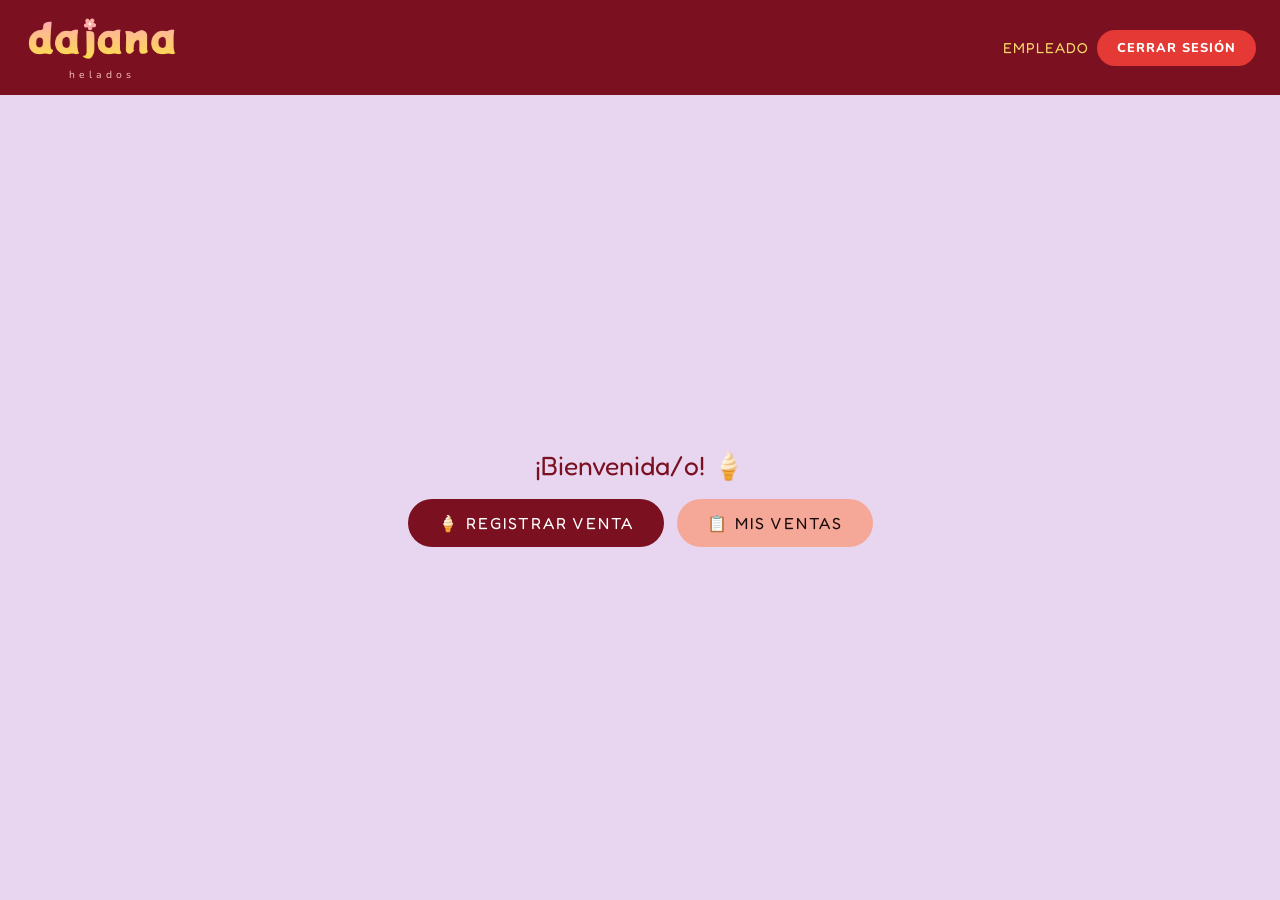
<file: empleado.html>
<!DOCTYPE html>
<html lang="es">

<head>
    <meta charset="UTF-8">
    <meta name="viewport" content="width=device-width, initial-scale=1.0">
    <title>Dajana helados / Empleado</title>
    <link href="https://fonts.googleapis.com/css2?family=Fredoka+One&family=Nunito:wght@400;600;700;800&display=swap"
        rel="stylesheet">
    <link rel="stylesheet" href="empleado.css">
</head>

<body>

    <div id="s-emp" class="pantalla">
        <div class="encabezado">
            <div class="logo">
                <div class="logo-nombre"><img src="img/dajana-logo.png" alt="dajana"></div>
                <div class="logo-subtitulo">helados</div>
            </div>
            <div class="botones-encabezado">
                <div class="rol-encabezado">EMPLEADO</div>
                <a class="boton boton-cerrar" href="index.html">CERRAR SESIÓN</a>
            </div>
        </div>
        <div class="inicio-empleado">
            <div class="bienvenida-empleado">¡Bienvenida/o! 🍦</div>
            <div class="botones-empleado">
                <a class="boton-empleado boton-empleado-principal" href="#s-venta">🍦 REGISTRAR VENTA</a>
                <a class="boton-empleado boton-empleado-secundario" href="#s-historial">📋 MIS VENTAS</a>
            </div>
        </div>
    </div>

    <div id="s-venta" class="pantalla">
        <div class="encabezado">
            <div class="logo">
                <div class="logo-nombre"><img src="img/dajana-logo.png" alt="dajana"></div>
                <div class="logo-subtitulo">helados</div>
            </div>
            <div class="botones-encabezado">
                <div class="rol-encabezado">EMPLEADO</div>
                <a class="boton boton-volver" href="#s-emp">VOLVER</a>
            </div>
        </div>
        <div class="contenido">
            <div class="barra">
                <div class="titulo-pagina flex-1 no-mb">REGISTRAR VENTA</div>
            </div>

            <div class="carrito">
                <div class="item-venta">
                    <div class="encabezado-item">
                        <div class="numero-item">PRODUCTO 1</div>
                        <div class="subtotal-item">$0</div>
                    </div>
                    <div class="fila-venta">
                        <div class="etiqueta-venta">PRODUCTO</div>
                        <select class="entrada-venta">
                            <option value="">SELECCIONAR</option>
                            <option>Pote 1/4 kg — $2.500</option>
                            <option>Pote 1/2 kg — $4.500</option>
                            <option>Pote 1 kg — $8.000</option>
                            <option>Cucurucho — $800</option>
                            <option>Vaso milkshake — $1.200</option>
                            <option>Caja cucharitas — $1.500</option>
                            <option>Caja servilletas — $900</option>
                            <option>Toppings variados — $500</option>
                        </select>
                    </div>
                    <div class="envoltorio-sabores">
                        <div class="titulo-sabores">🍦 ELEGIR SABOR/ES</div>
                        <div class="pestanas-categoria-sabores">
                            <span class="ficha">Chocolates</span>
                            <span class="ficha">Dulces de leche</span>
                            <span class="ficha">Frutas al agua</span>
                            <span class="ficha">Frutas a la crema</span>
                            <span class="ficha">Cremas</span>
                            <span class="ficha">Cremas especiales</span>
                        </div>
                        <div style="display:flex;flex-wrap:wrap;gap:5px;margin-top:6px;">
                            <span class="ficha">Chocolate</span>
                            <span class="ficha seleccionado">Dulce de leche</span>
                            <span class="ficha">Chocolate amargo</span>
                            <span class="ficha agotado">Maracuyá ✗</span>
                            <span class="ficha">Frutilla</span>
                            <span class="ficha">Vainilla</span>
                        </div>
                        <div style="font-size:.73rem;color:var(--granate);font-weight:700;margin-top:6px;">
                            ✅ Dulce de leche
                        </div>
                    </div>
                    <div class="fila-venta" style="margin-top:8px;">
                        <div class="etiqueta-venta">CANTIDAD</div>
                        <input class="entrada-venta" type="number" min="1" value="1">
                    </div>
                    <div class="fila-venta">
                        <div class="etiqueta-venta">PRECIO UNIT.</div>
                        <input class="entrada-venta" readonly value="—">
                    </div>
                </div>
            </div>

            <div class="envoltorio-agregar-carrito">
                <button class="boton boton-secundario boton-agregar-item">＋ AGREGAR PRODUCTO</button>
            </div>

            <div class="caja-total">TOTAL: <span>$0</span></div>

            <div class="caja-pago">
                <div class="titulo-pago">MÉTODO DE PAGO</div>
                <div class="opciones-pago">
                    <div class="opcion-pago">EFECTIVO</div>
                    <div class="opcion-pago" style="border-color:var(--granate);background:var(--salmon);">TRANSFERENCIA</div>
                </div>
            </div>

            <div class="botones-venta">
                <a class="boton boton-agregar boton-confirmar" href="#s-ticket">VER TICKET →</a>
                <a class="boton boton-secundario" href="#s-emp">CANCELAR</a>
            </div>
        </div>
    </div>

    <div id="s-ticket" class="pantalla">
        <div class="encabezado">
            <div class="logo">
                <div class="logo-nombre"><img src="img/dajana-logo.png" alt="dajana"></div>
                <div class="logo-subtitulo">helados</div>
            </div>
            <div class="botones-encabezado">
                <div class="rol-encabezado">EMPLEADO</div>
                <a class="boton boton-volver" href="#s-venta">EDITAR</a>
            </div>
        </div>
        <div class="contenido">
            <div class="titulo-pagina">REVISAR TICKET</div>
            <div class="envoltorio-tickets">
                <div>
                    <div class="caja-ticket">
                        <div class="etiqueta-ticket etiqueta-empleado">📋 COPIA EMPLEADO</div>
                        <div class="titulo-ticket">🍦 DAJANA HELADOS</div>
                        <div class="numero-ticket">Venta del día #3</div>
                        <div class="fila-ticket"><span>Empleado:</span><span>Juan</span></div>
                        <div class="fila-ticket"><span>Fecha:</span><span>01/04/2026</span></div>
                        <div class="item-ticket">
                            <div class="nombre-item-ticket">Pote 1/4 kg x1 — $2.500</div>
                            <div class="sabores-item-ticket">🍦 Dulce de leche</div>
                        </div>
                        <div class="total-ticket">TOTAL: $2.500</div>
                        <div class="fila-ticket" style="margin-top:5px;"><span>Pago:</span><span>Transferencia</span></div>
                    </div>
                </div>
                <div>
                    <div class="caja-ticket">
                        <div class="etiqueta-ticket etiqueta-cliente">🛒 TICKET CLIENTE</div>
                        <div class="titulo-ticket">🍦 DAJANA HELADOS</div>
                        <div class="numero-ticket">Orden #3</div>
                        <div class="fila-ticket"><span>Fecha:</span><span>01/04/2026</span></div>
                        <div class="item-ticket">
                            <div class="nombre-item-ticket">Pote 1/4 kg x1 — $2.500</div>
                            <div class="sabores-item-ticket">🍦 Dulce de leche</div>
                        </div>
                        <div class="total-ticket">TOTAL: $2.500</div>
                        <div class="fila-ticket" style="margin-top:5px;"><span>Pago:</span><span>Transferencia</span></div>
                    </div>
                </div>
            </div>
            <div class="acciones-ticket">
                <a class="boton boton-agregar boton-confirmar" href="#s-conf">✅ CONFIRMAR Y REGISTRAR</a>
                <a class="boton boton-rojo" href="#s-emp">🗑 CANCELAR VENTA</a>
            </div>
        </div>
    </div>

    <div id="s-conf" class="pantalla">
        <div class="encabezado">
            <div class="logo">
                <div class="logo-nombre"><img src="img/dajana-logo.png" alt="dajana"></div>
                <div class="logo-subtitulo">helados</div>
            </div>
            <div class="botones-encabezado">
                <div class="rol-encabezado" style="color:var(--dorado-light);">EMPLEADO</div>
            </div>
        </div>
        <div class="contenido">
            <div class="tarjeta-confirmacion">
                <div class="icono-confirmacion">✅</div>
                <div class="titulo-confirmacion">¡VENTA REGISTRADA!</div>
                <div class="detalle-confirmacion">Venta <strong>#3 del día</strong></div>
                <div class="detalle-confirmacion">Total: <strong>$2.500</strong></div>
                <div class="detalle-confirmacion">Pago: <strong>Transferencia</strong></div>
                <div class="botones-confirmacion">
                    <a class="boton boton-agregar" href="#s-venta">NUEVA VENTA</a>
                    <a class="boton boton-secundario" href="#s-emp">VOLVER</a>
                </div>
            </div>
        </div>
    </div>

    <div id="s-historial" class="pantalla">
        <div class="encabezado">
            <div class="logo">
                <div class="logo-nombre"><img src="img/dajana-logo.png" alt="dajana"></div>
                <div class="logo-subtitulo">helados</div>
            </div>
            <div class="botones-encabezado">
                <div class="rol-encabezado">EMPLEADO</div>
                <a class="boton boton-volver" href="#s-emp">VOLVER</a>
            </div>
        </div>
        <div class="contenido">
            <div class="titulo-pagina">MIS VENTAS</div>
            <div class="fila-flexible">
                <input class="buscador" type="text" placeholder="🔍 Buscar en mis ventas...">
                <input class="buscador maxw-175" type="date">
                <button class="boton boton-secundario boton-limpiar">✕ LIMPIAR</button>
            </div>
            <div class="envoltorio-tabla-oscuro">
                <table>
                    <thead>
                        <tr>
                            <th>#</th>
                            <th>FECHA</th>
                            <th>TOTAL</th>
                            <th>PAGO</th>
                            <th>EMPLEADO</th>
                            <th>VER</th>
                            <th>ELIM.</th>
                        </tr>
                    </thead>
                    <tbody>
                        <tr>
                            <td><strong>#1</strong></td>
                            <td>25/03/2026</td>
                            <td>$5.800</td>
                            <td>Efectivo</td>
                            <td>Juan</td>
                            <td><a class="boton-en-linea" href="#s-detalle1">👁️</a></td>
                            <td><button class="boton-en-linea">🗑️</button></td>
                        </tr>
                    </tbody>
                </table>
            </div>
        </div>
    </div>

    <div id="s-detalle1" class="pantalla">
        <div class="encabezado">
            <div class="logo">
                <div class="logo-nombre"><img src="img/dajana-logo.png" alt="dajana"></div>
                <div class="logo-subtitulo">helados</div>
            </div>
            <div class="botones-encabezado">
                <div class="rol-encabezado">EMPLEADO</div>
                <a class="boton boton-volver" href="#s-historial">VOLVER</a>
            </div>
        </div>
        <div class="contenido">
            <div class="titulo-pagina">DETALLE DE VENTA</div>
            <div class="tarjeta-detalle">
                <div class="informacion-detalle">Venta del día <span>#1</span></div>
                <div class="informacion-detalle">Fecha: <span>25/03/2026</span></div>
                <div class="informacion-detalle">Empleado: <span>Juan</span></div>
                <div class="envoltorio-tabla" style="margin:12px 0;">
                    <table>
                        <thead>
                            <tr>
                                <th style="text-align:left;">PRODUCTO</th>
                                <th>CANT.</th>
                                <th>PRECIO</th>
                                <th>SUBTOTAL</th>
                            </tr>
                        </thead>
                        <tbody>
                            <tr>
                                <td style="text-align:left;padding:8px 9px;">
                                    Pote 1/4 kg<br>
                                    <small style="color:#888;font-style:italic;">Chocolate · Vainilla</small>
                                </td>
                                <td>1</td>
                                <td>$2.500</td>
                                <td>$2.500</td>
                            </tr>
                            <tr>
                                <td style="text-align:left;padding:8px 9px;">
                                    Cucurucho<br>
                                    <small style="color:#888;font-style:italic;">Dulce de leche</small>
                                </td>
                                <td>2</td>
                                <td>$800</td>
                                <td>$1.600</td>
                            </tr>
                        </tbody>
                    </table>
                </div>
                <div class="informacion-detalle" style="font-size:1rem;">Total: <span>$5.800</span></div>
                <div class="informacion-detalle">Pago: <span>Efectivo</span></div>
            </div>
        </div>
    </div>

</body>

</html>
</file>
<file: empleado.css>
:root {
    --granate: #7a1020;
    --granate-dark: #5a0a16;
    --lavanda: #e8d5f0;
    --salmon: #f5a898;
    --salmon-light: #f9c4bc;
    --dorado: #f5c842;
    --dorado-light: #f9d96a;
    --texto: #1a0a0a;
    --blanco: #fff;
    --rojo: #e53935;
}

* {
    margin: 0;
    padding: 0;
    box-sizing: border-box;
}

body {
    font-family: 'Nunito', sans-serif;
    background: var(--lavanda);
    color: var(--texto);
    min-height: 100vh;
}

/* ── NAVEGACIÓN POR :target ── */
.pantalla {
    display: none;
    min-height: 100vh;
    flex-direction: column;
}

.pantalla:target {
    display: flex;
}

body:not(:has(.pantalla:target)) #s-emp {
    display: flex;
}

/* ── HEADER ── */
.encabezado {
    background: var(--granate);
    padding: 13px 24px;
    display: flex;
    align-items: center;
    justify-content: space-between;
    flex-wrap: wrap;
    gap: 8px;
}

.logo {
    display: flex;
    flex-direction: column;
}

.logo-nombre img {
    height: 3rem;
    width: auto;
}

.logo-subtitulo {
    font-size: .65rem;
    color: var(--salmon-light);
    letter-spacing: 4px;
    text-align: center;
}

.rol-encabezado {
    font-family: 'Fredoka One', cursive;
    font-size: .9rem;
    color: var(--dorado-light);
    letter-spacing: 1px;
}

.botones-encabezado {
    display: flex;
    gap: 8px;
    align-items: center;
    flex-wrap: wrap;
}

/* ── BOTONES ── */
.boton {
    padding: 9px 20px;
    border: none;
    border-radius: 30px;
    font-family: 'Nunito', sans-serif;
    font-weight: 800;
    font-size: .8rem;
    letter-spacing: 1px;
    text-transform: uppercase;
    cursor: pointer;
    transition: transform .15s, box-shadow .15s;
    text-decoration: none;
    display: inline-block;
}

.boton:hover {
    transform: translateY(-2px);
    box-shadow: 0 4px 12px rgba(0, 0, 0, .2);
}

.boton:active {
    transform: translateY(0);
}

.boton-agregar {
    background: var(--granate);
    color: var(--blanco);
}

.boton-secundario {
    background: var(--lavanda);
    color: var(--texto);
    border: 1px solid rgba(122, 16, 32, .25);
}

.boton-cerrar {
    background: var(--rojo);
    color: var(--blanco);
}

.boton-volver {
    background: var(--dorado);
    color: var(--texto);
    font-size: .76rem;
    padding: 7px 16px;
}

.boton-limpiar {
    padding: 7px 13px;
    font-size: .74rem;
}

.boton-confirmar {
    font-size: .93rem;
    padding: 12px 30px;
}

/* ── CONTENIDO ── */
.contenido {
    flex: 1;
    padding: 22px;
}

/* ── PAGE TITLE ── */
.titulo-pagina {
    font-family: 'Fredoka One', cursive;
    font-size: 1.35rem;
    color: var(--granate);
    letter-spacing: 2px;
    text-transform: uppercase;
    margin-bottom: 16px;
}

.barra {
    display: flex;
    align-items: center;
    gap: 8px;
    margin-bottom: 12px;
    flex-wrap: wrap;
}

.flex-1 {
    flex: 1;
}

.no-mb {
    margin-bottom: 0;
}

/* ── EMPLEADO HOME ── */
.inicio-empleado {
    flex: 1;
    display: flex;
    flex-direction: column;
    align-items: center;
    justify-content: center;
    gap: 17px;
    padding: 34px;
}

.bienvenida-empleado {
    font-family: 'Fredoka One', cursive;
    font-size: 1.65rem;
    color: var(--granate);
    text-align: center;
}

.botones-empleado {
    display: flex;
    gap: 13px;
    flex-wrap: wrap;
    justify-content: center;
}

.boton-empleado {
    font-family: 'Fredoka One', cursive;
    font-size: 1rem;
    letter-spacing: 2px;
    padding: 14px 30px;
    border-radius: 30px;
    border: none;
    cursor: pointer;
    transition: transform .15s, box-shadow .15s;
    text-transform: uppercase;
    text-decoration: none;
    display: inline-block;
}

.boton-empleado:hover {
    transform: translateY(-3px);
    box-shadow: 0 6px 18px rgba(122, 16, 32, .25);
}

.boton-empleado-principal {
    background: var(--granate);
    color: var(--blanco);
}

.boton-empleado-secundario {
    background: var(--salmon);
    color: var(--texto);
}

/* ── CARRITO / VENTA ── */
.carrito {
    display: flex;
    flex-direction: column;
    gap: 10px;
    width: 100%;
    max-width: 640px;
    margin: 0 auto;
    margin-right: 300px;
}

.item-venta {
    background: var(--blanco);
    border: 2px solid var(--salmon-light);
    border-radius: 16px;
    padding: 14px;
}

.fila-venta {
    display: flex;
    align-items: center;
    gap: 9px;
    margin-bottom: 7px;
}

.etiqueta-venta {
    background: var(--granate);
    color: var(--blanco);
    font-family: 'Fredoka One', cursive;
    font-size: .76rem;
    letter-spacing: 2px;
    padding: 7px 13px;
    border-radius: 30px;
    min-width: 105px;
    text-align: center;
    flex-shrink: 0;
}

.entrada-venta {
    flex: 1;
    background: var(--dorado-light);
    border: none;
    border-radius: 30px;
    padding: 9px 15px;
    font-family: 'Nunito', sans-serif;
    font-weight: 800;
    font-size: .86rem;
    color: var(--texto);
    outline: none;
}

.entrada-venta:focus {
    background: var(--dorado);
}

/* ── SABORES ── */
.envoltorio-sabores {
    background: var(--lavanda);
    border-radius: 12px;
    padding: 10px;
    margin-top: 6px;
    flex: 1;
}

.titulo-sabores {
    font-family: 'Fredoka One', cursive;
    color: var(--granate);
    font-size: .78rem;
    letter-spacing: 1px;
    margin-bottom: 7px;
}

.pestanas-categoria-sabores {
    display: flex;
    gap: 4px;
    flex-wrap: wrap;
    margin-bottom: 7px;
}

.ficha {
    background: var(--dorado-light);
    border: 2px solid transparent;
    border-radius: 20px;
    padding: 5px 12px;
    font-family: 'Nunito', sans-serif;
    font-weight: 800;
    font-size: .76rem;
    cursor: pointer;
}

.ficha.seleccionado {
    background: var(--granate);
    color: var(--blanco);
    border-color: var(--granate-dark);
}

.ficha.agotado {
    background: #e0e0e0;
    color: #aaa;
    text-decoration: line-through;
    cursor: not-allowed;
}

.ficha-inactivo {
    background: #ffcdd2;
    color: #b71c1c;
    border: 2px solid #ef9a9a;
    cursor: default;
    text-decoration: line-through;
    opacity: .85;
}

.boton-ver-inactivos {
    margin-top: 8px;
    background: none;
    border: none;
    color: #b71c1c;
    font-family: 'Nunito', sans-serif;
    font-weight: 800;
    font-size: .74rem;
    cursor: pointer;
    padding: 4px 2px;
    letter-spacing: .5px;
    transition: opacity .15s;
}

.boton-ver-inactivos:hover {
    opacity: .7;
}

.layout-venta {
    display: grid;
    grid-template-columns: minmax(220px, 260px) 1fr;
    gap: 18px;
    align-items: start;
}

/* Centrar el formulario dentro de su columna */
.layout-venta > form {
    display: flex;
    flex-direction: column;
    align-items: center;
}

.layout-venta > form > * {
    width: 100%;
    max-width: 640px;
}

.panel-sabores-inactivos {
    background: var(--lavanda);
    border-radius: 18px;
    padding: 20px;
}

.panel-sabores-inactivos .titulo-sabores {
    margin-bottom: 12px;
}

.panel-sabores-inactivos .boton-ver-inactivos {
    width: 100%;
    text-align: left;
    padding-left: 0;
}

.panel-sabores-inactivos .sabores-inactivos-lista {
    margin-top: 12px;
}

.panel-sabores-inactivos .pestanas-categoria-sabores {
    justify-content: flex-start;
}

@media (max-width: 860px) {
    .layout-venta {
        grid-template-columns: 1fr;
    }
}

/* ── AGREGAR AL CARRITO / TOTAL / PAGO ── */
.envoltorio-agregar-carrito {
    max-width: 640px;
    margin: 11px auto 0;
    margin-right: 300px;
}

.boton-agregar-item {
    width: 100%;
}

.caja-total {
    background: var(--salmon-light);
    border-radius: 30px;
    padding: 13px;
    text-align: center;
    font-family: 'Fredoka One', cursive;
    font-size: 1.22rem;
    letter-spacing: 2px;
    color: var(--granate);
    max-width: 640px;
    margin: 14px auto 0;
    margin-right: 300px;
}

.caja-pago {
    background: var(--dorado-light);
    border-radius: 18px;
    padding: 16px;
    display: flex;
    flex-direction: column;
    gap: 9px;
    max-width: 640px;
    margin: 11px auto 0;
    margin-right: 300px;
}

.titulo-pago {
    background: var(--granate);
    color: var(--blanco);
    font-family: 'Fredoka One', cursive;
    font-size: .92rem;
    letter-spacing: 3px;
    padding: 9px;
    border-radius: 11px;
    text-align: center;
}

.opciones-pago {
    display: flex;
    gap: 10px;
    justify-content: center;
    flex-wrap: wrap;
}

.opcion-pago {
    background: var(--salmon-light);
    border: 3px solid transparent;
    border-radius: 30px;
    padding: 9px 24px;
    font-family: 'Fredoka One', cursive;
    font-size: .86rem;
    letter-spacing: 2px;
    cursor: pointer;
}

.opcion-pago.pago-activo {
    background: var(--granate);
    color: var(--blanco);
    border-color: var(--granate-dark);
}

.botones-venta {
    text-align: center;
    margin-top: 13px;
    display: flex;
    gap: 10px;
    justify-content: center;
    flex-wrap: wrap;
    margin-right: -40px;
}

/* ── TICKET ── */
.envoltorio-tickets {
    display: grid;
    grid-template-columns: 1fr 1fr;
    gap: 16px;
    max-width: 780px;
    margin: 0 auto;
}

@media(max-width:620px) {
    .envoltorio-tickets {
        grid-template-columns: 1fr;
    }
}

.caja-ticket {
    background: var(--blanco);
    border: 2px dashed var(--granate);
    border-radius: 14px;
    padding: 18px;
}

.etiqueta-ticket {
    font-family: 'Fredoka One', cursive;
    font-size: .72rem;
    letter-spacing: 2px;
    padding: 4px 14px;
    border-radius: 20px;
    margin-bottom: 10px;
    display: inline-block;
}

.etiqueta-empleado {
    background: var(--granate);
    color: var(--blanco);
}

.etiqueta-cliente {
    background: var(--dorado);
    color: var(--texto);
}

.titulo-ticket {
    font-family: 'Fredoka One', cursive;
    color: var(--granate);
    text-align: center;
    font-size: 1rem;
    letter-spacing: 2px;
    margin-bottom: 10px;
    padding-bottom: 7px;
    border-bottom: 2px dashed var(--salmon-light);
}

.numero-ticket {
    font-family: 'Fredoka One', cursive;
    font-size: .85rem;
    color: var(--granate);
    text-align: center;
    margin-bottom: 7px;
}

.fila-ticket {
    display: flex;
    justify-content: space-between;
    padding: 4px 0;
    border-bottom: 1px dotted var(--salmon-light);
    font-size: .8rem;
    font-weight: 700;
}

.fila-ticket:last-child {
    border: none;
}

.total-ticket {
    font-family: 'Fredoka One', cursive;
    font-size: 1.05rem;
    color: var(--granate);
    text-align: right;
    margin-top: 7px;
    padding-top: 7px;
    border-top: 2px dashed var(--salmon);
}

.item-ticket {
    padding: 6px 0;
    border-bottom: 1px dashed var(--salmon-light);
}

.item-ticket:last-child {
    border: none;
}

.nombre-item-ticket {
    font-weight: 800;
    font-size: .84rem;
}

.sabores-item-ticket {
    font-size: .73rem;
    color: #888;
    font-style: italic;
}

.acciones-ticket {
    margin-top: 18px;
    display: flex;
    gap: 10px;
    justify-content: center;
    flex-wrap: wrap;
}

/* ── CONFIRMACIÓN ── */
.tarjeta-confirmacion {
    background: var(--salmon-light);
    border-radius: 18px;
    padding: 34px 26px;
    text-align: center;
    max-width: 400px;
    margin: 34px auto;
}

.icono-confirmacion {
    font-size: 3.6rem;
    margin-bottom: 9px;
}

.titulo-confirmacion {
    font-family: 'Fredoka One', cursive;
    font-size: 1.4rem;
    color: var(--granate);
    letter-spacing: 2px;
    margin-bottom: 16px;
}

.detalle-confirmacion {
    font-size: .93rem;
    font-weight: 700;
    margin-bottom: 5px;
}

.botones-confirmacion {
    display: flex;
    gap: 10px;
    justify-content: center;
    margin-top: 18px;
    flex-wrap: wrap;
}

/* ── PANEL (CAJA) ── */
.tarjeta-panel {
    background: var(--salmon-light);
    border-radius: 18px;
    padding: 20px;
}

.titulo-panel {
    background: var(--granate);
    color: var(--blanco);
    font-family: 'Fredoka One', cursive;
    font-size: 1.1rem;
    letter-spacing: 3px;
    padding: 12px;
    border-radius: 11px;
    text-align: center;
    margin-bottom: 16px;
}

.estadistica {
    background: var(--lavanda);
    border-radius: 10px;
    padding: 10px 16px;
    font-weight: 700;
    margin-bottom: 8px;
}

.estadistica span {
    color: var(--granate);
    font-weight: 800;
}

/* ── FORMULARIO CAJA ── */
.campo-caja {
    width: 100%;
    background: var(--lavanda);
    border: 2px solid var(--salmon);
    border-radius: 30px;
    padding: 9px 15px;
    font-family: 'Nunito', sans-serif;
    font-weight: 700;
    font-size: .86rem;
    color: var(--texto);
    outline: none;
}

.campo-caja:focus {
    border-color: var(--granate);
}

textarea.campo-caja {
    border-radius: 14px;
    resize: vertical;
}

/* ── HISTORIAL ── */
.fila-flexible {
    display: flex;
    gap: 8px;
    margin-bottom: 13px;
    flex-wrap: wrap;
}

.maxw-175 {
    max-width: 175px;
}

.buscador {
    flex: 1;
    background: var(--lavanda);
    border: 2px solid var(--salmon);
    border-radius: 30px;
    padding: 8px 15px;
    font-family: 'Nunito', sans-serif;
    font-weight: 700;
    font-size: .82rem;
    outline: none;
    min-width: 130px;
}

.buscador:focus {
    border-color: var(--granate);
}

.envoltorio-tabla-oscuro {
    background: var(--dorado-light);
    border-radius: 18px;
    overflow: hidden;
    margin-top: 12px;
}

table {
    width: 100%;
    border-collapse: collapse;
}

th {
    background: var(--granate);
    color: var(--blanco);
    font-family: 'Fredoka One', cursive;
    font-size: .78rem;
    letter-spacing: 2px;
    padding: 10px 7px;
    text-align: center;
}

td {
    padding: 9px 7px;
    text-align: center;
    font-weight: 700;
    font-size: .82rem;
    border-bottom: 1px solid rgba(122, 16, 32, .1);
}

tr:last-child td {
    border-bottom: none;
}

tr:hover td {
    background: rgba(245, 200, 66, .15);
}

.boton-en-linea {
    background: none;
    border: none;
    cursor: pointer;
    font-size: .95rem;
    padding: 3px 6px;
    border-radius: 7px;
    transition: background .15s;
    text-decoration: none;
}

.boton-en-linea:hover {
    background: rgba(0, 0, 0, .08);
}

/* ── DETALLE DE VENTA ── */
.tarjeta-detalle {
    background: var(--salmon-light);
    border-radius: 18px;
    padding: 22px;
    max-width: 520px;
    margin: 0 auto;
}

.envoltorio-tabla {
    background: var(--salmon-light);
    border-radius: 18px;
    overflow: hidden;
    margin-top: 12px;
}

.informacion-detalle {
    margin-bottom: 9px;
    font-weight: 700;
}

.informacion-detalle span {
    color: var(--granate);
    font-weight: 800;
}

@media(max-width:600px) {
    .contenido {
        padding: 13px;
    }

    th,
    td {
        font-size: .72rem;
        padding: 7px 4px;
    }

    .fila-venta {
        flex-direction: column;
        align-items: stretch;
    }

    .etiqueta-venta {
        min-width: unset;
    }
}

/* ── BOTÓN IMPRIMIR ── */
.boton-imprimir {
    background: var(--granate);
    color: var(--blanco);
    gap: 6px;
    display: inline-flex;
    align-items: center;
}

.boton-imprimir svg {
    width: 15px;
    height: 15px;
    fill: currentColor;
    flex-shrink: 0;
}

/* ── IMPRESIÓN TÉRMICA (posnet 58 mm / 80 mm) ── */
@media print {
    /* Ocultar TODO excepto el ticket de cliente */
    body > *:not(#print-ticket-overlay) {
        display: none !important;
    }

    #print-ticket-overlay {
        display: block !important;
        position: static !important;
        background: #fff !important;
        padding: 0 !important;
        margin: 0 !important;
    }

    /* El overlay ocupa toda la hoja */
    #print-ticket-overlay .ticket-print-wrap {
        width: 100% !important;
        max-width: 100% !important;
        margin: 0 !important;
        padding: 0 !important;
        box-shadow: none !important;
        border: none !important;
        background: #fff !important;
        font-family: 'Courier New', Courier, monospace !important;
        font-size: 10pt !important;
        color: #000 !important;
    }

    #print-ticket-overlay .tp-title {
        font-size: 13pt !important;
        font-weight: 900 !important;
        text-align: center !important;
        letter-spacing: 3px !important;
        margin-bottom: 2mm !important;
        text-transform: uppercase !important;
    }

    #print-ticket-overlay .tp-sub {
        text-align: center !important;
        font-size: 8pt !important;
        color: #444 !important;
        margin-bottom: 3mm !important;
    }

    #print-ticket-overlay .tp-sep {
        border: none !important;
        border-top: 1px dashed #000 !important;
        margin: 2mm 0 !important;
    }

    #print-ticket-overlay .tp-row {
        display: flex !important;
        justify-content: space-between !important;
        font-size: 9pt !important;
        margin-bottom: 1mm !important;
    }

    #print-ticket-overlay .tp-item-name {
        font-weight: 700 !important;
        font-size: 9.5pt !important;
    }

    #print-ticket-overlay .tp-item-sabores {
        font-size: 8pt !important;
        color: #555 !important;
        font-style: italic !important;
        padding-left: 2mm !important;
        margin-bottom: 1.5mm !important;
    }

    #print-ticket-overlay .tp-total {
        font-size: 12pt !important;
        font-weight: 900 !important;
        text-align: right !important;
        margin-top: 2mm !important;
    }

    #print-ticket-overlay .tp-footer {
        text-align: center !important;
        font-size: 8pt !important;
        color: #555 !important;
        margin-top: 4mm !important;
    }

    @page {
        size: 80mm auto;
        margin: 4mm 3mm;
    }
}
</file>
